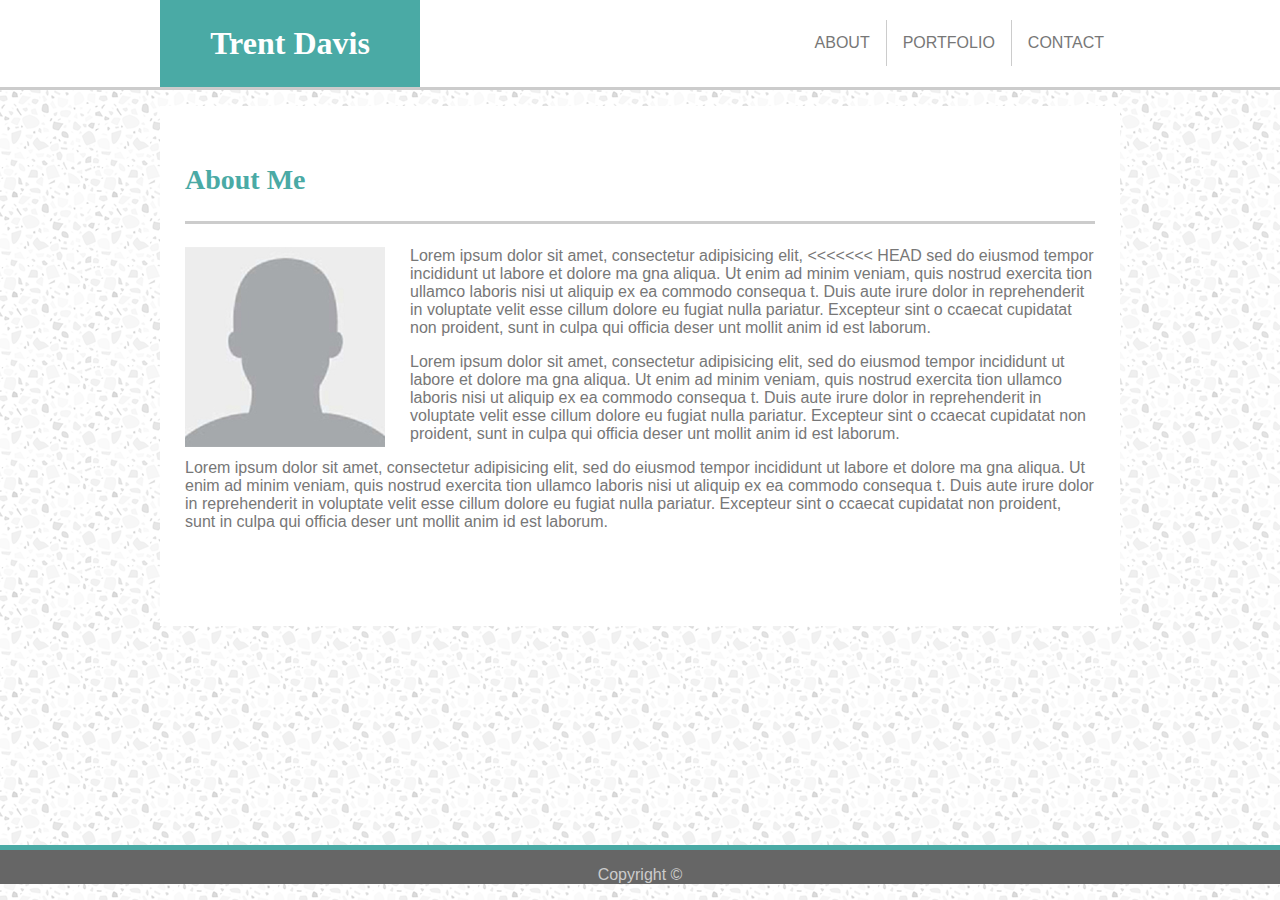
<file: index.html>
<!DOCTYPE html>
<html lang="en" dir="ltr">
<head>
  <meta charset="utf-8">
  <!-- <link rel="stylesheet" type="text/css" href="assets/css/reset.css">  -->
  <link rel="stylesheet" type="text/css" href="assets/css/style.css">
  <link rel="stylesheet" href="https://use.fontawesome.com/releases/v5.5.0/css/all.css" integrity="sha384-B4dIYHKNBt8Bc12p+WXckhzcICo0wtJAoU8YZTY5qE0Id1GSseTk6S+L3BlXeVIU" crossorigin="anonymous">
  <title>Trent Davis's Portfolio</title>
</head>
<body>
  <div id="container">
    <div id="header">
      <div class="nav-container">
        <div class="logo">
          <h1>Trent Davis</h1>
        </div>
        <div class="navigation">
          <ul>
            <li class="nav-border-l"><a href="contact.html">Contact</a></li>
            <li class="nav-border-l"><a href="portfolio.html">Portfolio</a></li>
            <li><a href="index.html">About</a></li>
          </ul>
        </div>
      </div>
    </div>
    <div id="content">
      <div class="body-container">
        <h2>About Me</h2>
        <img align="left" src="assets/images/profile.jpg" alt="Profile Picture">
        <p>Lorem ipsum dolor sit amet, consectetur adipisicing elit,
<<<<<<< HEAD
          sed do eiusmod tempor incididunt ut labore et dolore ma
          gna aliqua. Ut enim ad minim veniam, quis nostrud exercita
          tion ullamco laboris nisi ut aliquip ex ea commodo consequa
          t. Duis aute irure dolor in reprehenderit in voluptate velit
          esse cillum dolore eu fugiat nulla pariatur. Excepteur sint o
          ccaecat cupidatat non proident, sunt in culpa qui officia deser
          unt mollit anim id est laborum.</p>
          <p>Lorem ipsum dolor sit amet, consectetur adipisicing elit,
            sed do eiusmod tempor incididunt ut labore et dolore ma
            gna aliqua. Ut enim ad minim veniam, quis nostrud exercita
            tion ullamco laboris nisi ut aliquip ex ea commodo consequa
            t. Duis aute irure dolor in reprehenderit in voluptate velit
            esse cillum dolore eu fugiat nulla pariatur. Excepteur sint o
            ccaecat cupidatat non proident, sunt in culpa qui officia deser
            unt mollit anim id est laborum.</p>
            <p>Lorem ipsum dolor sit amet, consectetur adipisicing elit,
              sed do eiusmod tempor incididunt ut labore et dolore ma
              gna aliqua. Ut enim ad minim veniam, quis nostrud exercita
              tion ullamco laboris nisi ut aliquip ex ea commodo consequa
              t. Duis aute irure dolor in reprehenderit in voluptate velit
              esse cillum dolore eu fugiat nulla pariatur. Excepteur sint o
              ccaecat cupidatat non proident, sunt in culpa qui officia deser
              unt mollit anim id est laborum.</p>
        <div class="clearfix"></div>
      </div>
    </div>
    <div id="footer">
            <div class="container footer-bg">
            <div class="footer-container">
              <p>Copyright &copy;</p>
            </div>
          </div>

        </div>
      </div>
    </div>
  </div>
</body>
</html>
</file>
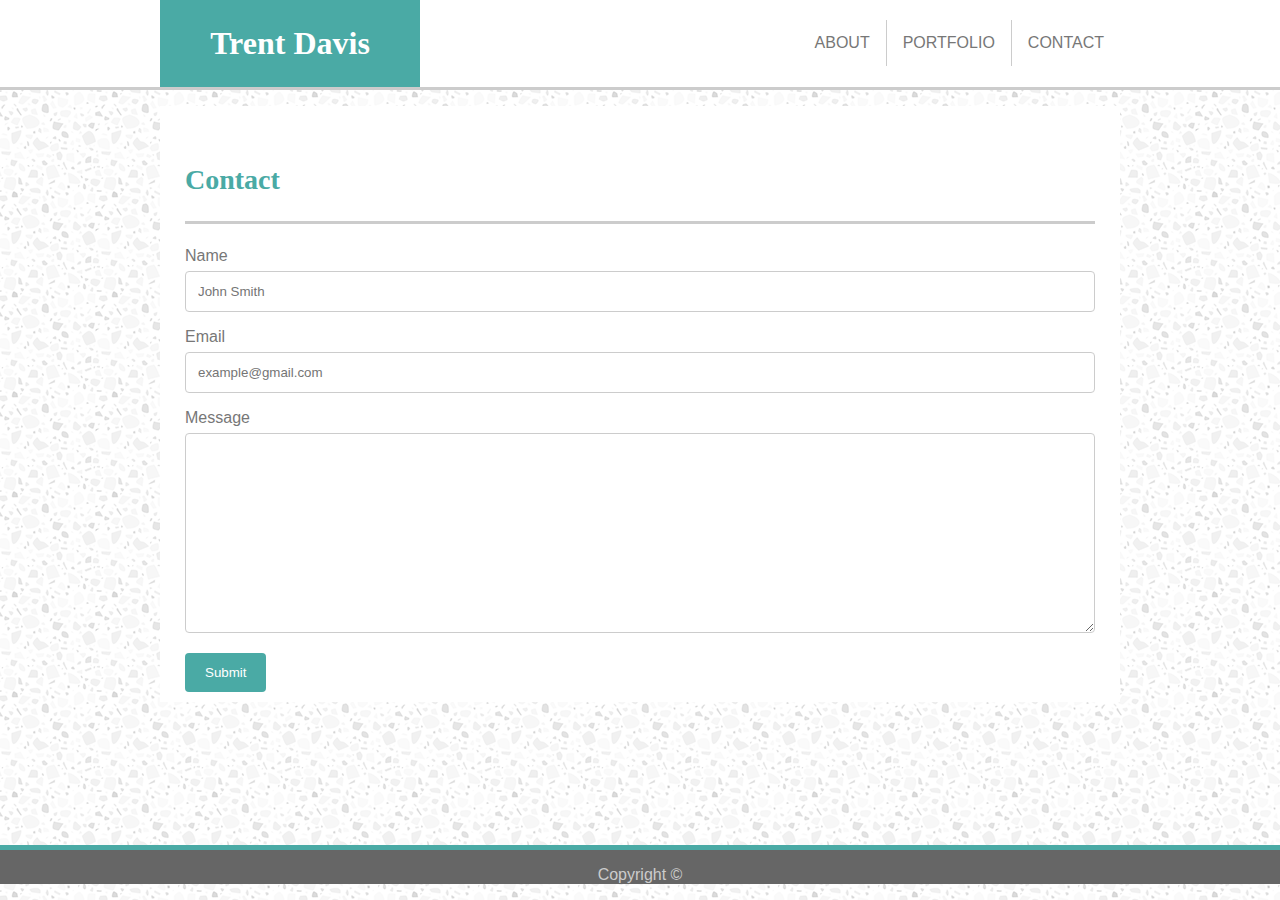
<file: contact.html>
<!DOCTYPE html>
<html lang="en" dir="ltr">
<head>
  <meta charset="utf-8">
  <!-- <link rel="stylesheet" type="text/css" href="assets/css/reset.css">  -->
  <link rel="stylesheet" type="text/css" href="assets/css/style.css">
  <link rel="stylesheet" href="https://use.fontawesome.com/releases/v5.5.0/css/all.css" integrity="sha384-B4dIYHKNBt8Bc12p+WXckhzcICo0wtJAoU8YZTY5qE0Id1GSseTk6S+L3BlXeVIU" crossorigin="anonymous">
  <title>Trent Davis's Portfolio</title>
</head>
<body>
  <div id="container">
    <div id="header">
      <div class="nav-container">
        <div class="logo">
          <h1>Trent Davis</h1>
        </div>
        <div class="navigation">
          <ul>
            <li class="nav-border-l"><a href="contact.html">Contact</a></li>
            <li class="nav-border-l"><a href="portfolio.html">Portfolio</a></li>
            <li><a href="index.html">About</a></li>
          </ul>
        </div>
      </div>
    </div>
    <div id="content">
      <div class="body-container">
        <h2>Contact</h2>
          <form action="#">
            <label for="fname">Name</label>
            <input type="text" id="fname" name="firstname" placeholder="John Smith">

            <label for="lname">Email</label>
            <input type="text" id="lname" name="lastname" placeholder="example@gmail.com">

            <label for="subject">Message</label>
            <textarea id="subject" name="subject" style="height:200px"></textarea>

            <input type="submit" value="Submit">
          </form>
      </div>
    </div>
    <div id="footer">
      <div class="container footer-bg">
        <div class="footer-container">
          <p>Copyright &copy;</p>
        </div>
      </div>
    </div>
  </div>
</body>
</html>
</file>
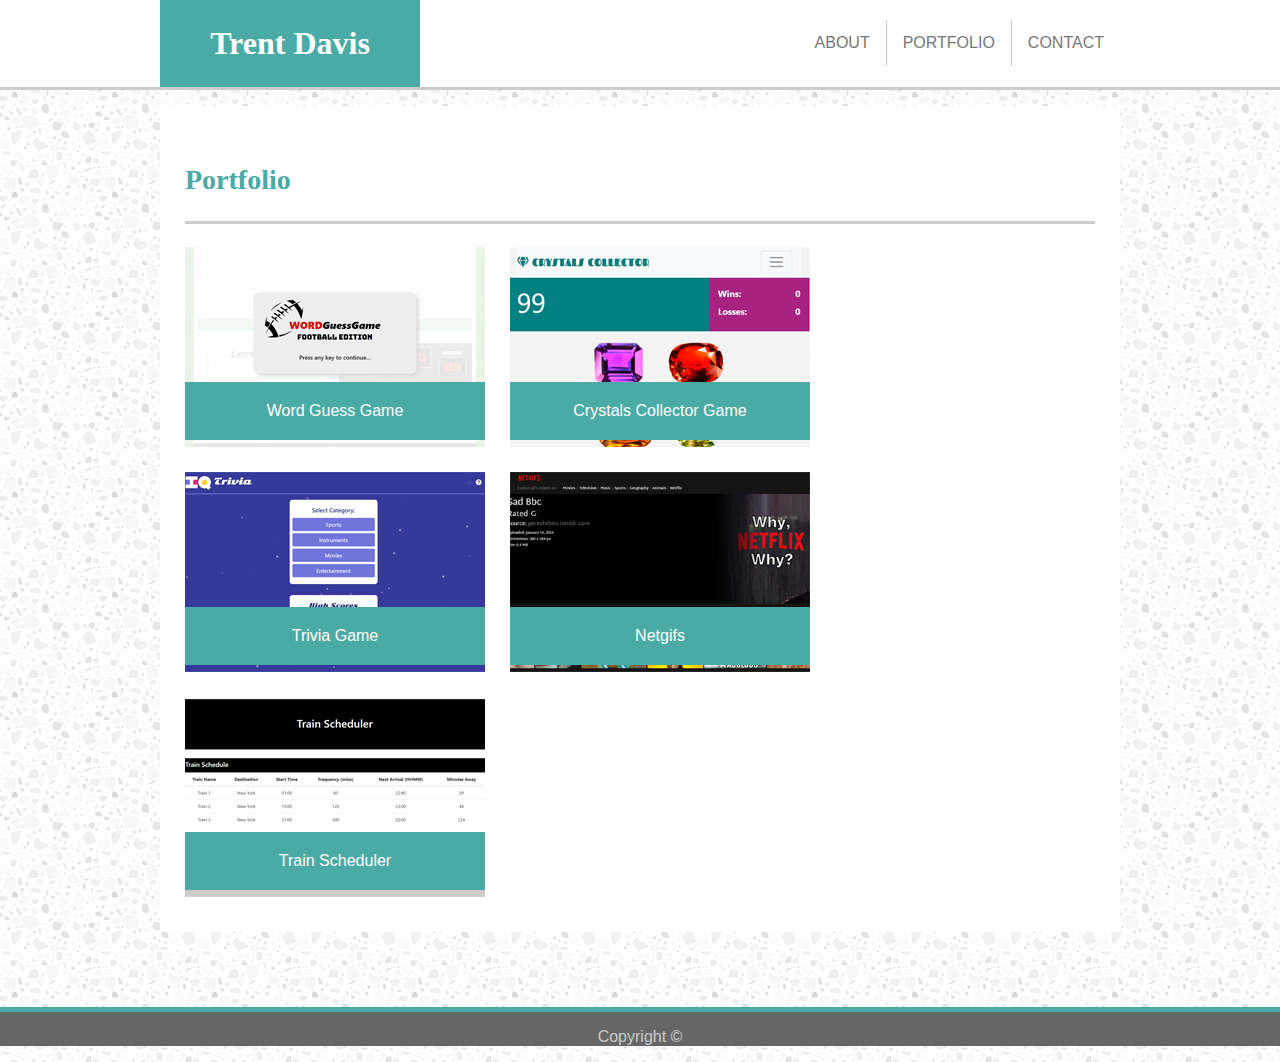
<file: portfolio.html>
<!DOCTYPE html>
        <html lang="en" dir="ltr">
        <head>
          <meta charset="utf-8">
          <!-- <link rel="stylesheet" type="text/css" href="assets/css/reset.css">  -->
          <link rel="stylesheet" type="text/css" href="assets/css/style.css">
          <link rel="stylesheet" href="https://use.fontawesome.com/releases/v5.5.0/css/all.css" integrity="sha384-B4dIYHKNBt8Bc12p+WXckhzcICo0wtJAoU8YZTY5qE0Id1GSseTk6S+L3BlXeVIU" crossorigin="anonymous">
          <title>Trent Davis's Portfolio</title>
        </head>
        <body>
          <div id="container">
            <div id="header">
              <div class="nav-container">
                <div class="logo">
                  <h1>Trent Davis</h1>
                </div>
                <div class="navigation">
                  <ul>
                    <li class="nav-border-l"><a href="contact.html">Contact</a></li>
                    <li class="nav-border-l"><a href="portfolio.html">Portfolio</a></li>
                    <li><a href="index.html">About</a></li>
                  </ul>
                </div>
              </div>
            </div>
            <div id="content">
              <div class="body-container">
                <h2>Portfolio</h2>
                <div class="skill-row">
                  <div class="skill" id="skill-1">
                    <div class="skill-desc">
                      <a href="https://trentdavis78.github.io/word-guess-game/" target="_blank">Word Guess Game</a>
                    </div>
                  </div>
                  <div class="skill" id="skill-2">
                    <div class="skill-desc">
                      <a href="https://trentdavis78.github.io/unit-4-game/" target="_blank">Crystals Collector Game</a>
                    </div>
                  </div>
                </div>
                <div class="skill-row">
                  <div class="skill" id="skill-3">
                    <div class="skill-desc">
                      <a href="https://trentdavis78.github.io/TriviaGame/" target="_blank">Trivia Game</a>
                    </div>
                  </div>
                  <div class="skill" id="skill-4">
                    <div class="skill-desc">
                      <a href="https://trentdavis78.github.io/netgifs">Netgifs</a>
                    </div>
                  </div>
                </div>
                <div class="skill-row">
                  <div class="skill" id="skill-5">
                    <div class="skill-desc">
                      <a href="https://trentdavis78.github.io/trainSchedule">Train Scheduler</a>
                    </div>
                  </div>
                </div>
                <div class="clearfix"></div>
              </div>
            </div>
            <div id="footer">
              <div class="container footer-bg">
                <div class="footer-container">
                  <p>Copyright &copy;</p>
                </div>
              </div>
            </div>
          </div>
        </body>
        </html>
</file>
<file: assets/css/style.css>
html,
body {
  margin: 0;
  padding: 0;
  height: 100%; /* needed for container min-height */
  font-family: 'Arial', 'Helvetica Neue', Helvetica, sans-serif;
  color:#777;
}
h1, h2, h3, h4, h5, h6 {
  font-family: 'Georgia', Times, Times New Roman, serif;
}

h2 {
    color: #4aaaa5;
    border-bottom: 3px solid #ccc;
    padding: 25px 25px 25px 0px;
    font-size: 1.75em;
}
div#container {
  position: relative; /* needed for footer positioning*/
  height: auto !important; /* real browsers */
  min-height: 100%; /* real browsers */
  background-image: url('../images/light-grey-terrazzo.png');
  background-repeat: repeat;
}
div#header {
  background: #fff;
}
div#content {
  border-top: 3px solid #ccc;
  padding-top: 20px;
  padding:1em 1em 5em;
}
div#footer {
  position: absolute;
  width: 100%;
  bottom: 0; /* stick to bottom */
}

.clearfix {
  clear: both;
  overflow: auto;
}

.container {
  width: 100%;
  height: 100%;
  border: none;

}
.nav-container {
  width: 960px;
  margin: 0 auto;
  overflow: auto;
}
.logo {
  background-color: #4aaaa5;
  width: 260px;
  float: left;
}
.logo h1 {
  color: white;
  margin: 0;
  padding: 25px;
  text-align: center;

}
.navigation {
  margin-left: 260px;
  margin-top: 20px;
}
.navigation ul {
    list-style-type: none;
    margin: 0;
    padding: 0;
    overflow: hidden;
    background-color: #fff;
}

.navigation li {
    float: right;
    text-transform: uppercase;
}

.navigation li a {
    display: block;
    color: #777;
    text-align: center;
    padding: 14px 16px;
    text-decoration: none;
}

.navigation li a:hover {
    background-color: #4aaaa5;
    color: #fff;
}
.nav-border-l {
  border-left: 1px solid #ccc;
}

.body-container img {
  float: left;
  margin-right: 25px;
}
.body-container {
  background-color: #fff;
  width: 910px;
  margin: 0px auto 50px;
  padding: 10px 25px;
  min-height: 500px;
}
.skill {
  width: 300px;
  height: 200px;
  float: left;
  margin-right: 25px;
  margin-bottom: 25px;
}
.skill-desc {
  text-align: center;
  position: relative;
  top: 135px;
  background-color: #4aaaa5;
  padding: 20px 0px;
}
.skill-desc a:link,
.skill-desc a:visited {
  color: #fff;
  text-decoration: none;
}
.skill-desc a:hover,
.skill-desc a:active {
  text-decoration: underline;
}
#skill-1 {
  background-image: url('../images/image1.jpg');
  background-repeat: no-repeat;
}
#skill-2 {
  background-image: url('../images/image2.jpg');
  background-repeat: no-repeat;
}
#skill-3 {
  background-image: url('../images/image3.jpg');
  background-repeat: no-repeat;
}
#skill-4 {
  background-image: url('../images/image4.jpg');
  background-repeat: no-repeat;
}
#skill-5 {
  background-image: url('../images/image5.jpg');
  background-repeat: no-repeat;
}

input[type=text], select, textarea {
    width: 100%;
    padding: 12px;
    border: 1px solid #ccc;
    border-radius: 4px;
    box-sizing: border-box;
    margin-top: 6px;
    margin-bottom: 16px;
    resize: vertical;
}

input[type=submit] {
    background-color: #4aaaa5;
    color: white;
    padding: 12px 20px;
    border: none;
    border-radius: 4px;
    cursor: pointer;
}

input[type=submit]:hover {
    background-color: #25D0C8;
}
.footer-bg{
  background-color: #666;
  color: #ccc;
  border-top: 5px solid #4aaaa5;

}
.footer-container {
  width: 960px;
  margin: auto;
  text-align: center;

}
</file>
